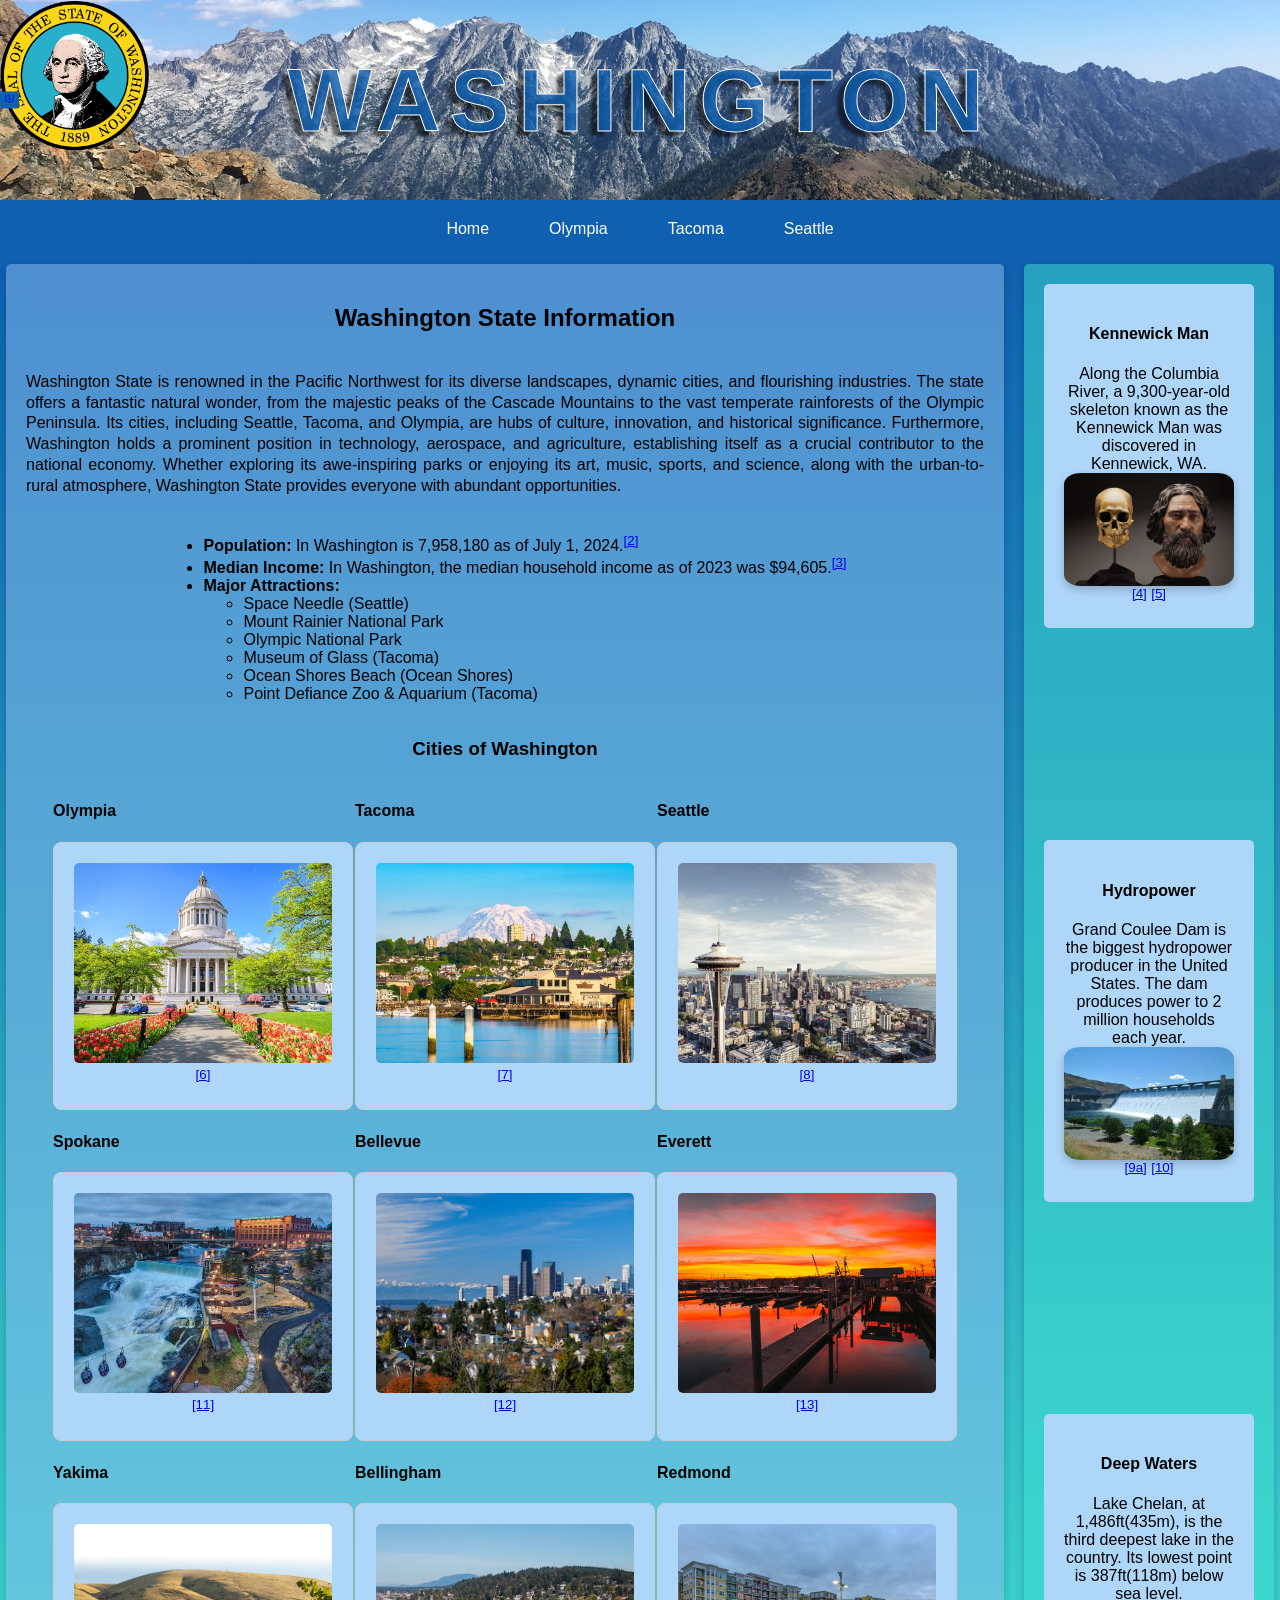
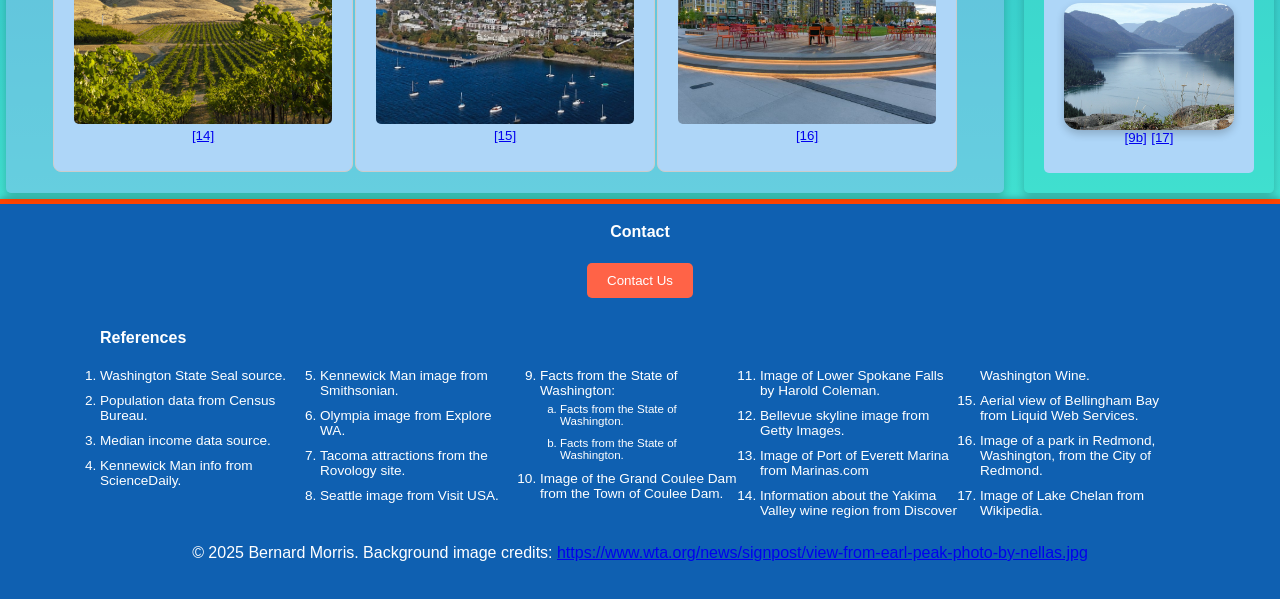
<file: index.html>
<!DOCTYPE html>
<html lang="en">
<head>
  <meta charset="UTF-8">
  <meta name="viewport" content="width=device-width, initial-scale=1.0">
  <title>Washington State</title>
  <link rel="stylesheet" href="style.css">
</head>
<body>
  <header>
    <div class="header-content">
      <img src="images/Seal_of_Washington logo.png" alt="Washington State Seal" class="logo">
      <span class="logo-number"><sup><a href="#ref1">[1]</a></sup></span>
      <h1 class="title">Washington</h1>
    </div>
  </header>
  <nav>
    <a href="index.html">Home</a>
    <a href="city1.html">Olympia</a>
    <a href="city2.html">Tacoma</a>
    <a href="city3.html">Seattle</a>
  </nav>
  <main>
  <section>
      <h2>Washington State Information</h2>
      <p>
        Washington State is renowned in the Pacific Northwest for its diverse landscapes, dynamic cities, and flourishing industries.
        The state offers a fantastic natural wonder, from the majestic peaks of the Cascade Mountains to the vast temperate rainforests of the Olympic Peninsula.
        Its cities, including Seattle, Tacoma, and Olympia, are hubs of culture, innovation, and historical significance. 
        Furthermore, Washington holds a prominent position in technology, aerospace, and agriculture, establishing itself as a crucial contributor to the national economy.
        Whether exploring its awe-inspiring parks or enjoying its art, music, sports, and science, along with the urban-to-rural atmosphere, Washington State provides everyone with abundant opportunities.
      </p>

      <ul class="facts">
        <li><strong>Population:</strong> In Washington is 7,958,180 as of July 1, 2024.<sup><a href="#ref2">[2]</a></sup></li>
        <li><strong>Median Income:</strong> In Washington, the median household income as of 2023 was $94,605.<sup><a href="#ref3">[3]</a></sup></li>
        <li><strong>Major Attractions:</strong>
          <ul class="nstdfacts">
            <li>Space Needle (Seattle)</li>
            <li>Mount Rainier National Park</li>
            <li>Olympic National Park</li>
            <li>Museum of Glass (Tacoma)</li>
            <li>Ocean Shores Beach (Ocean Shores)</li>
            <li>Point Defiance Zoo & Aquarium (Tacoma)</li>
          </ul>
        </li>
      </ul>
      <div class="cities-section">
        <h3>Cities of Washington</h3>
        <table class="cities-table">
          <tbody>
            <tr>
              <td>
                <h4>Olympia</h4>
                <div class="city-image-container">
                  <img src="images/Capitol-Building-in-Olympia-Washington.jpg" 
                       alt="The Capitol building entrance in Olympia features a walkway lined with flowers." 
                       class="city-image">
                  <sup><a href="#ref6">[6]</a></sup>
                </div>
              </td>
              <td>
                <h4>Tacoma</h4>
                <div class="city-image-container">
                  <img src="images/tacoma-image.webp" 
                       alt="A restaurant on the water in Gig Harbor, featuring Mount Rainier in the background." 
                       class="city-image">
                  <sup><a href="#ref7">[7]</a></sup>
                </div>
              </td>
              <td>
                <h4>Seattle</h4>
                <div class="city-image-container">
                  <img src="images/Seattle-image.jpeg" 
                       alt="The Seattle skyline featuring the Space Needle." 
                       class="city-image">
                  <sup><a href="#ref8">[8]</a></sup>
                </div>
              </td>
            </tr>
            <tr>
              <td>
                <h4>Spokane</h4>
                <div class="city-image-container">
                  <img src="images/lower-spokane-falls-harold-coleman.jpg" 
                       alt="A view of Spokane Falls in Spokane, Washington." 
                       class="city-image">
                  <sup><a href="#ref11">[11]</a></sup>
                </div>
              </td>
              <td>
                <h4>Bellevue</h4>
                <div class="city-image-container">
                  <img src="images/bellevue-image.jpg" 
                       alt="Downtown Bellevue with a view of the city skyline." 
                       class="city-image">
                  <sup><a href="#ref12">[12]</a></sup>
                </div>
              </td>
              <td>
                <h4>Everett</h4>
                <div class="city-image-container">
                  <img src="images/everett-image.jpg" 
                       alt="A marina in Everett, Washington, with boats and water." 
                       class="city-image">
                  <sup><a href="#ref13">[13]</a></sup>
                </div>
              </td>
            </tr>
            <tr>
              <td>
                <h4>Yakima</h4>
                <div class="city-image-container">
                  <img src="images/yakima-image-richard-duval.jpg" 
                       alt="A vineyard in Yakima, Washington, with mountains in the background." 
                       class="city-image">
                  <sup><a href="#ref14">[14]</a></sup>
                </div>
              </td>
              <td>
                <h4>Bellingham</h4>
                <div class="city-image-container">
                  <img src="images/bellingham-image.jpg" 
                       alt="A view of Bellingham Bay with boats and the city in the background." 
                       class="city-image">
                  <sup><a href="#ref15">[15]</a></sup>
                </div>
              </td>
              <td>
                <h4>Redmond</h4>
                <div class="city-image-container">
                  <img src="images/redmond-image.jpg" 
                       alt="A park in Redmond, Washington, with trees and a walking path." 
                       class="city-image">
                  <sup><a href="#ref16">[16]</a></sup>
                </div>
              </td>
            </tr>
          </tbody>
        </table>
      </div>
    </section>
    <aside>
      <div>
        <h4>Kennewick Man</h4>
        Along the Columbia River, a 9,300-year-old skeleton known as the Kennewick Man was discovered in Kennewick, WA.
        <img src="images/kennewick-man.png" alt="A picture of the Kennewick Man's skull and a model of what he looked like when he was alive." class="fun-fact-image">
        <sup><a href="#ref4">[4]</a></sup>
        <sup><a href="#ref5">[5]</a></sup>
      </div>
      <div>
        <h4>Hydropower</h4>
        Grand Coulee Dam is the biggest hydropower producer in the United States. The dam produces power to 2 million households each year.
        <img src="images/grand-coulee-dam-image.jpg" alt="the front of the dam with water flowing over and a bright blue sky in the background." class="fun-fact-image">
        <sup><a href="#ref9a">[9a]</a></sup>
        <sup><a href="#ref10">[10]</a></sup>
      </div>
      <div>
        <h4>Deep Waters</h4>
        Lake Chelan, at 1,486ft(435m), is the third deepest lake in the country. Its lowest point is 387ft(118m) below sea level.
        <img src="images/lake-chelan-image.JPG" alt="Image of Lake Chelan with hillsides all around." class="fun-fact-image">
        <sup><a href="#ref9b">[9b]</a></sup>
        <sup><a href="#ref18">[17]</a></sup>
      </div>
  </aside>
  </main>
  <footer id="footer">
    <div class="footer-columns">
      <div>
        <h4>Contact</h4>
        <button class="cta-button" onclick="location.href='contact.html'">Contact Us</button>
      </div>
      <div class="references-container">
        <h4>References</h4>
        <ol>
          <li id="ref1">
            <a href="https://commons.wikimedia.org/w/index.php?curid=624231" target="_blank">
              Washington State Seal source.
            </a>
          </li>
          <li id="ref2">
            <a href="https://www.census.gov/quickfacts/fact/table/WA/PST045224" target="_blank">
              Population data from Census Bureau.
            </a>
          </li>
          <li id="ref3">
            <a href="https://data.census.gov/all?q=median+income+in+Washington" target="_blank">
              Median income data source.
            </a>
          </li>
          <li id="ref4">
            <a href="https://www.sciencedaily.com/releases/2006/04/060425183740.htm" target="_blank">
              Kennewick Man info from ScienceDaily.
            </a>
          </li>
          <li id="ref5">
            <a href="https://www.si.edu/newsdesk/photos/kennewick-man" target="_blank">
              Kennewick Man image from Smithsonian.
            </a>
          </li>
          <li id="ref6">
            <a href="https://explorewashingtonstate.com/thurston-county-washington/olympia-washington/" target="_blank">
              Olympia image from Explore WA.
            </a>
          </li>
          <li id="ref7">
            <a href="https://rovology.com/united-states/washington/best-things-to-do-in-tacoma-washington/" target="_blank">
              Tacoma attractions from the Rovology site.
            </a>
          </li>
          <li id="ref8">
            <a href="https://www.visittheusa.com/sites/default/files/styles/hero_l/public/images/hero_media_image/2017-03/f3d1f001ce1e4f874adc9a88fd9fb095.jpeg?h=0bcfc31a&amp;itok=hJ7McKcE" target="_blank">
              Seattle image from Visit USA.
            </a>
          </li>
          <li id="ref9">
            Facts from the State of Washington:
            <ol type="a"> 
              <li id="ref9a">
                <a href="https://stateofwatourism.com/wander-here-19-interesting-facts-about-the-state-of-washington/">
                  Facts from the State of Washington.
                </a>
              </li>
              <li id="ref9b">
                <a href="https://stateofwatourism.com/wander-here-19-interesting-facts-about-the-state-of-washington/">
                  Facts from the State of Washington.
                </a>
              </li>
            </ol>
          </li>
          <li id="ref10">
            <a href="https://townofcouleedam.org/grand-coulee-dam">
              Image of the Grand Coulee Dam from the Town of Coulee Dam.
            </a>
          </li>
          <li id="ref11">
            <a href="https://pixels.com/featured/lower-spokane-falls-early-spring-harold-coleman.html" target="_blank">
              Image of Lower Spokane Falls by Harold Coleman.
            </a>
          </li>
          <li id="ref12">
            <a href="https://www.gettyimages.com/photos/bellevue-skyline" target="_blank">
              Bellevue skyline image from Getty Images.
            </a>
          </li>
          <li id="ref13">
            <a href="https://marinas.com/view/marina/7ec4jr_Port_of_Everett_Marina_Everett_WA_United_States" target="_blank">
              Image of Port of Everett Marina from Marinas.com
            </a>
          </li>
          <li id="ref14">
            <a href="https://www.discoverwashingtonwine.com/wine-regions/yakima-valley/" target="_blank">
              Information about the Yakima Valley wine region from Discover Washington Wine.
            </a>
          </li>
          <li id="ref15">
            <a href="https://bellingham.objects.liquidweb.services/photos/890-bellingham-aerial-2800x900.jpg" target="_blank">
              Aerial view of Bellingham Bay from Liquid Web Services.
            </a>
          </li>
          <li id="ref16">
            <a href="https://www.redmond.gov/ImageRepository/Document?documentID=9092" target="_blank">
              Image of a park in Redmond, Washington, from the City of Redmond.
            </a>
          </li>
          <li id="ref17">
            <a href="https://en.wikipedia.org/wiki/Lake_Chelan">
              Image of Lake Chelan from Wikipedia.
            </a>
          </li>
        </ol>
      </div>
      </div>
    </div>
    <p>&copy; 2025 Bernard Morris. Background image credits: <a href="https://www.wta.org/news/signpost/view-from-earl-peak-photo-by-nellas.jpg" target="_blank">https://www.wta.org/news/signpost/view-from-earl-peak-photo-by-nellas.jpg</a></p></p>
  </footer>
</body>
</html>
</file>
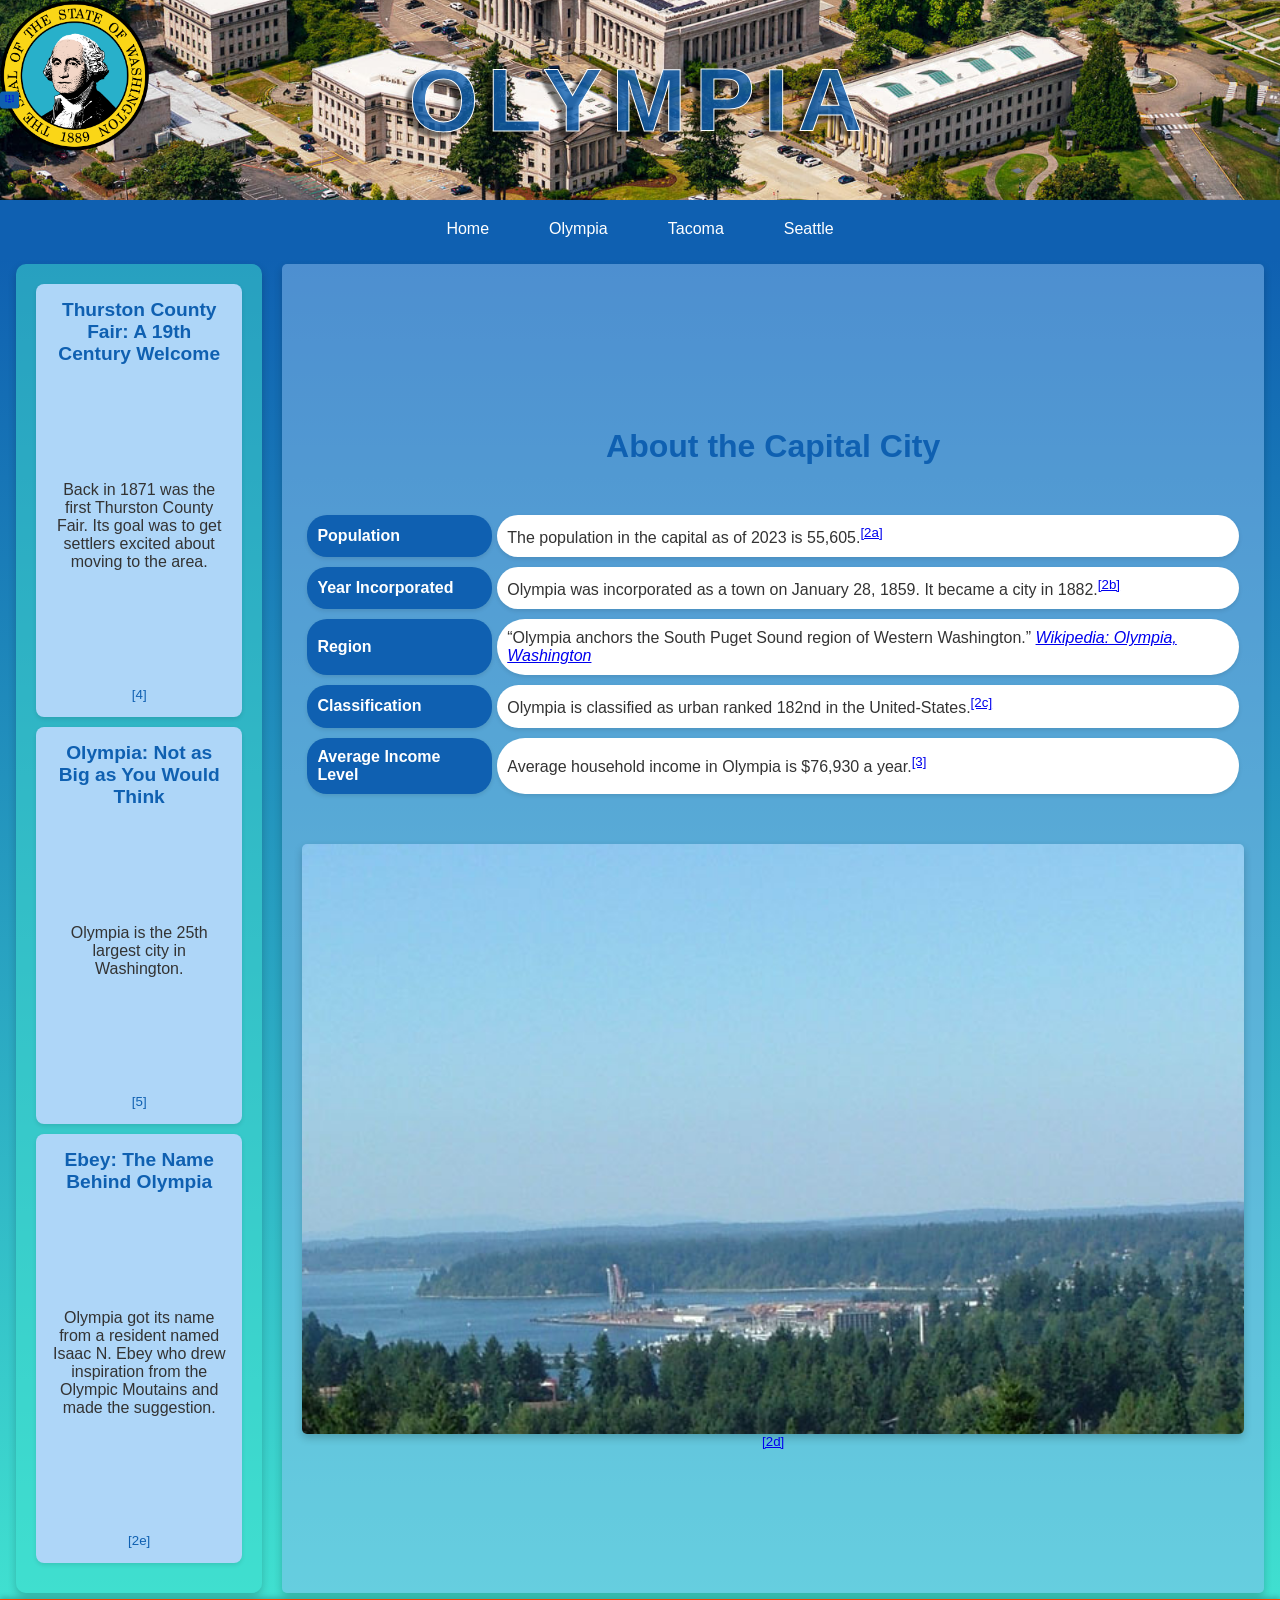
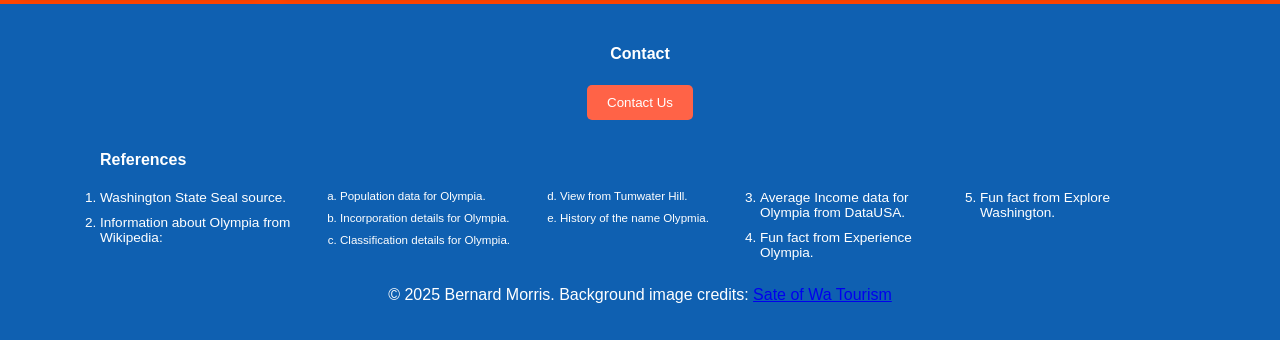
<file: city1.html>
<!DOCTYPE html>
<html lang="en">
<head>
    <meta charset="UTF-8">
    <meta name="viewport" content="width=device-width, initial-scale=1.0">
    <title>Capital City Information</title>
    <link rel="stylesheet" href="style.css"> 
</head>
<body>
    <header class="olympia">
        <div class="header-content">
            <img src="images/Seal_of_Washington logo.png" alt="Washington State Seal" class="logo">
            <span class="logo-number"><sup><a href="#ref1">[1]</a></sup></span>
            <h1 class="title">Olympia</h1>
        </div>
        
    </header>
    <nav>
        <a href="index.html">Home</a>
        <a href="city1.html">Olympia</a>
        <a href="city2.html">Tacoma</a>
        <a href="city3.html">Seattle</a>
      </nav>
    <main>
        <aside class="city-aside">
            <ul>
              <li>
                <div>
                  <h4>Thurston County Fair: A 19th Century Welcome</h4>
                  Back in 1871 was the first Thurston County Fair. Its goal was to get settlers excited about moving to the area.
                  <sup><a href="#ref4">[4]</a></sup>
                </div>
              </li>
              <li>
                <div>
                  <h4>Olympia: Not as Big as You Would Think</h4>
                  Olympia is the 25th largest city in Washington.
                  <sup><a href="#ref5">[5]</a></sup>
                </div>
              </li>
              <li>
                <div>
                  <h4>Ebey: The Name Behind Olympia</h4>
                  Olympia got its name from a resident named Isaac N. Ebey who drew inspiration from the Olympic Moutains and made the suggestion. 
                  <sup><a href="#ref2e">[2e]</a></sup>
                </div>
              </li>
            </ul>
          </aside>
        <section class="city-section">
            <h2>About the Capital City</h2>
                    <table class="city-info-table">
                        <tr>
                            <th>Population</th>
                            <td>The population in the capital as of 2023 is 55,605.<sup><a href="#ref2">[2a]</a></sup>
                        <tr>
                            <th>Year Incorporated</th>
                            <td>Olympia was incorporated as a town on January 28, 1859. It became a city in 1882.<sup><a href="#ref2b">[2b]</a></sup></td>
                        </tr>
                        <tr>
                            <th>Region</th>
                            <td><q>Olympia anchors the South Puget Sound region of Western Washington.</q> <cite><a href="https://en.wikipedia.org/wiki/Olympia,_Washington" target="_blank" rel="noopener noreferrer">Wikipedia: Olympia, Washington</a></cite></td>
                        </tr>
                        <tr>
                            <th>Classification</th>
                            <td>Olympia is classified as urban ranked 182nd in the United-States.<sup><a href="#ref2c">[2c]</a></sup></td>
                        </tr>
                        <tr>
                            <th>Average Income Level</th>
                            <td>Average household income in Olympia is $76,930 a year.<sup><a href="#ref3">[3]</a></sup></td>
                        </tr>
                    </table>
        <img src="images/olympia-page-image.jpg" alt="View from Tumwater Hill looking over the bay and the capital bulding" class="city-image-page"><span class="image-number"><sup><a href="ref2d">[2d]</a></sup></span> 
        </section>
        
      
    </main>
    <footer id="footer">
        <div class="footer-columns">
            <div>
                <h4>Contact</h4>
                <button class="cta-button">Contact Us</button>
            </div>
            <div class="references-container">
                <h4>References</h4>
                <ol>
                    <li id="ref1">
                        <a href="https://commons.wikimedia.org/w/index.php?curid=624231" target="_blank">
                          Washington State Seal source.
                        </a>
                    </li>
                    <li id="ref2">
                        Information about Olympia from Wikipedia:
                            <ol type="a"> 
                            <li id="ref2a">
                                <a href="https://en.wikipedia.org/wiki/Olympia,_Washington" target="_blank">
                                Population data for Olympia.
                                </a>
                            </li>
                            <li id="ref2b">
                                <a href="https://en.wikipedia.org/wiki/Olympia,_Washington" target="_blank">
                                Incorporation details for Olympia.
                                </a>
                            </li>
                            <li id="ref2c">
                                <a href="https://en.wikipedia.org/wiki/Olympia,_Washington" target="_blank">
                                Classification details for Olympia.
                                </a>
                            </li>
                            <li id="ref2d">
                                <a href="https://en.wikipedia.org/wiki/Olympia,_Washington" target="_blank">
                                View from Tumwater Hill.
                                </a> 
                            </li>
                            <li id="ref2e">
                                <a href="https://en.wikipedia.org/wiki/Olympia,_Washington" target="_blank">
                                History of the name Olypmia.
                                </a> 
                            </li>
                            </ol>
                        <li id="ref3">
                            <a href="https://datausa.io/profile/geo/olympia-wa">
                                Average Income data for Olympia from DataUSA.
                            </a>
                        </li>
                        <li id="ref4">
                            <a href="https://www.experienceolympia.com/blog/fun-facts-about-olympia-washington-and-beyond/">
                                Fun fact from Experience Olympia.
                            </a>
                        </li>
                        <li id="ref5">
                            <a href="https://explorewashingtonstate.com/thurston-county-washington/olympia-washington/">
                                Fun fact from Explore Washington.
                            </a>
                        </li>

                        
                </ol>
            </div>
        <p>&copy; 2025 Bernard Morris. Background image credits: <a href="https://stateofwatourism.com/olympia-city-guide/">Sate of Wa Tourism</a></p>
    </footer>
</body>
</html>
</file>
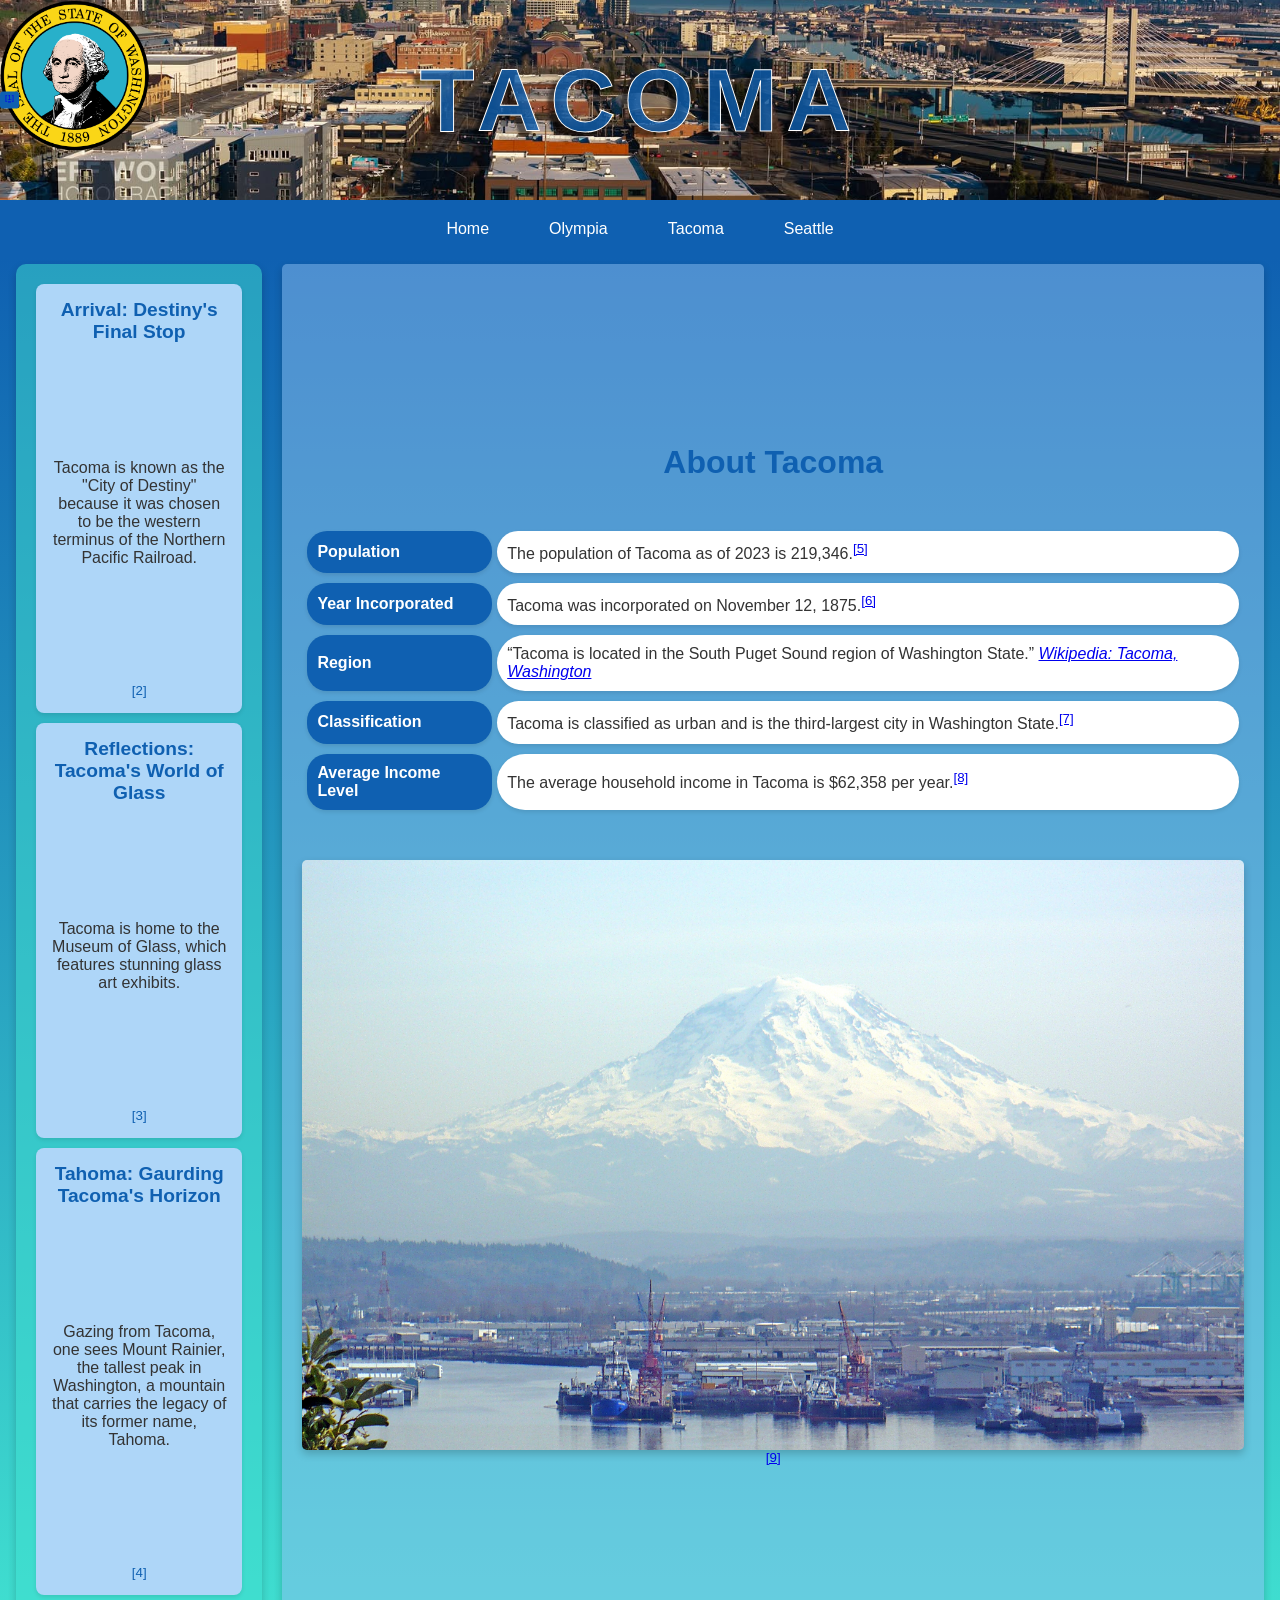
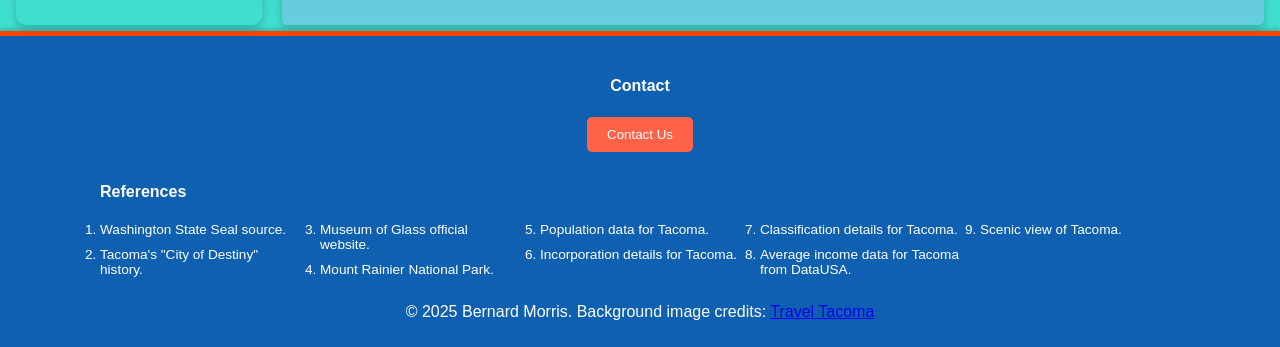
<file: city2.html>
<!DOCTYPE html>
<html lang="en">
<head>
    <meta charset="UTF-8">
    <meta name="viewport" content="width=device-width, initial-scale=1.0">
    <title>Tacoma</title>
    <link rel="stylesheet" href="style.css"> 
</head>
<body>
    <header class="tacoma">
        <div class="header-content">
            <img src="images/Seal_of_Washington logo.png" alt="Washington State Seal" class="logo">
            <span class="logo-number"><sup><a href="#ref1">[1]</a></sup></span>
            <h1 class="title">Tacoma</h1>
        </div>
    </header>
    <nav>
        <a href="index.html">Home</a>
        <a href="city1.html">Olympia</a>
        <a href="city2.html">Tacoma</a>
        <a href="city3.html">Seattle</a>
    </nav>
    <main>
        <aside class="city-aside">
            <ul>
                <li>
                    <div>
                        <h4>Arrival: Destiny's Final Stop</h4>
                        Tacoma is known as the "City of Destiny" because it was chosen to be the western terminus of the Northern Pacific Railroad.
                        <sup><a href="#ref2">[2]</a></sup>
                    </div>
                </li>
                <li>
                    <div>
                        <h4>Reflections: Tacoma's World of Glass</h4>
                        Tacoma is home to the Museum of Glass, which features stunning glass art exhibits.
                        <sup><a href="#ref3">[3]</a></sup>
                    </div>
                </li>
                <li>
                    <div>
                        <h4>Tahoma: Gaurding Tacoma's Horizon</h4>
                        Gazing from Tacoma, one sees Mount Rainier, the tallest peak in Washington, a mountain that carries the legacy of its former name, Tahoma.
                        <sup><a href="#ref4">[4]</a></sup>
                    </div>
                </li>
            </ul>
        </aside>
        <section class="city-section">
            <h2>About Tacoma</h2>
            <table class="city-info-table">
                <tr>
                    <th>Population</th>
                    <td>The population of Tacoma as of 2023 is 219,346.<sup><a href="#ref5">[5]</a></sup></td>
                </tr>
                <tr>
                    <th>Year Incorporated</th>
                    <td>Tacoma was incorporated on November 12, 1875.<sup><a href="#ref6">[6]</a></sup></td>
                </tr>
                <tr>
                    <th>Region</th>
                    <td><q>Tacoma is located in the South Puget Sound region of Washington State.</q> <cite><a href="https://en.wikipedia.org/wiki/Tacoma,_Washington" target="_blank" rel="noopener noreferrer">Wikipedia: Tacoma, Washington</a></cite></td>
                </tr>
                <tr>
                    <th>Classification</th>
                    <td>Tacoma is classified as urban and is the third-largest city in Washington State.<sup><a href="#ref7">[7]</a></sup></td>
                </tr>
                <tr>
                    <th>Average Income Level</th>
                    <td>The average household income in Tacoma is $62,358 per year.<sup><a href="#ref8">[8]</a></sup></td>
                </tr>
            </table>
            <img src="images/tacoma-page-image.jpg" alt="A scenic view of Tacoma featuring Mount Rainier in the background" class="city-image-page">
            <span class="image-number"><sup><a href="#ref9">[9]</a></sup></span>
        </section>
    </main>
    <footer id="footer">
        <div class="footer-columns">
            <div>
                <h4>Contact</h4>
                <button class="cta-button">Contact Us</button>
            </div>
            <div class="references-container">
                <h4>References</h4>
                <ol>
                    <li id="ref1">
                        <a href="https://commons.wikimedia.org/w/index.php?curid=624231" target="_blank">
                          Washington State Seal source.
                        </a>
                    </li>
                    <li id="ref2">
                        <a href="https://www.historylink.org/File/5051" target="_blank">
                          Tacoma's "City of Destiny" history.
                        </a>
                    </li>
                    <li id="ref3">
                        <a href="https://www.museumofglass.org/" target="_blank">
                          Museum of Glass official website.
                        </a>
                    </li>
                    <li id="ref4">
                        <a href="https://www.nps.gov/mora/index.htm" target="_blank">
                          Mount Rainier National Park.
                        </a>
                    </li>
                    <li id="ref5">
                        <a href="https://www.census.gov/quickfacts/tacomacitywashington" target="_blank">
                          Population data for Tacoma.
                        </a>
                    </li>
                    <li id="ref6">
                        <a href="https://en.wikipedia.org/wiki/Tacoma,_Washington" target="_blank">
                          Incorporation details for Tacoma.
                        </a>
                    </li>
                    <li id="ref7">
                        <a href="https://en.wikipedia.org/wiki/Tacoma,_Washington" target="_blank">
                          Classification details for Tacoma.
                        </a>
                    </li>
                    <li id="ref8">
                        <a href="https://datausa.io/profile/geo/tacoma-wa" target="_blank">
                          Average income data for Tacoma from DataUSA.
                        </a>
                    </li>
                    <li id="ref9">
                        <a href="https://en.wikipedia.org/wiki/Tacoma,_Washington#/media/File:Mount_Rainier_overlooking_the_Port_of_Tacoma.jpg" target="_blank">
                          Scenic view of Tacoma.
                        </a>
                    </li>
                </ol>
            </div>
        </div>
        <p>&copy; 2025 Bernard Morris. Background image credits: <a href="https://www.traveltacoma.com/">Travel Tacoma</a></p>
    </footer>
</body>
</html>
</file>
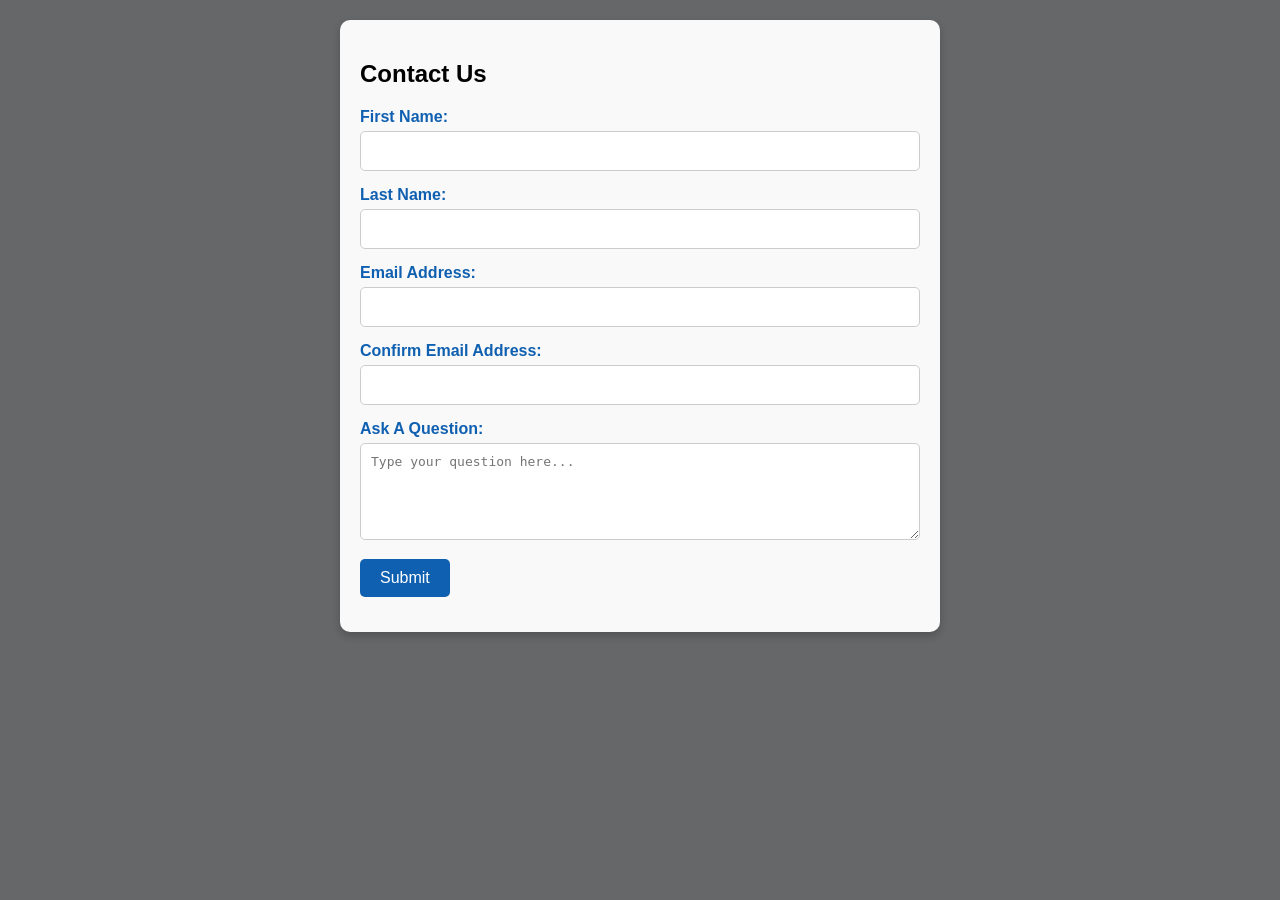
<file: contact.html>
<!DOCTYPE html> 
<html lang="en">
    <head>
        <meta charset="UTF-8">
        <meta name="viewport" content="width=device-width, initial-scale=1.0">
        <title>Contact Us</title>
       <link rel="stylesheet" href="style.css">
    </head>
    <body>
        <div class="form-container">
            <h2>Contact Us</h2>
            <form id="contactForm">
                <div class="form-group firstName">
                    <label for="firstName">First Name:</label>
                    <input type="text" id="firstName" name="firstName">
                </div>
                <div class="form-group lastName">
                    <label for="lastName">Last Name:</label>
                    <input type="text" id="lastName" name="lastName">
                </div>
                <div class="form-group email">
                    <label for="email">Email Address:</label>
                    <input type="email" id="email" name="email">
                </div>
                <div class="form-group">
                    <label for="confirmEmail confirm">Confirm Email Address:</label>
                    <input type="email" id="confirmEmail" name="confirmEmail">
                </div>
                <div class="form-group question">
                    <label for="question">Ask A Question:</label>
                    <textarea id="question" name="question" rows="5" placeholder="Type your question here..."></textarea>
                </div>
                <div class="form-group submit">
                    <input type="submit" value="Submit">
                </div>
            </form>
        </div>
        <script>
            document.addEventListener("DOMContentLoaded", function() {
                document.getElementById("contactForm").addEventListener("submit", function(event) {
                    const email = document.getElementById("email").value;
                    const confirmEmail = document.getElementById("confirmEmail").value;

                    if (email !== confirmEmail) {
                        event.preventDefault();
                        alert("The email addresses do not match. Please try again.");
                    }
                });
            });
        </script>
    </body>

</html>
</file>
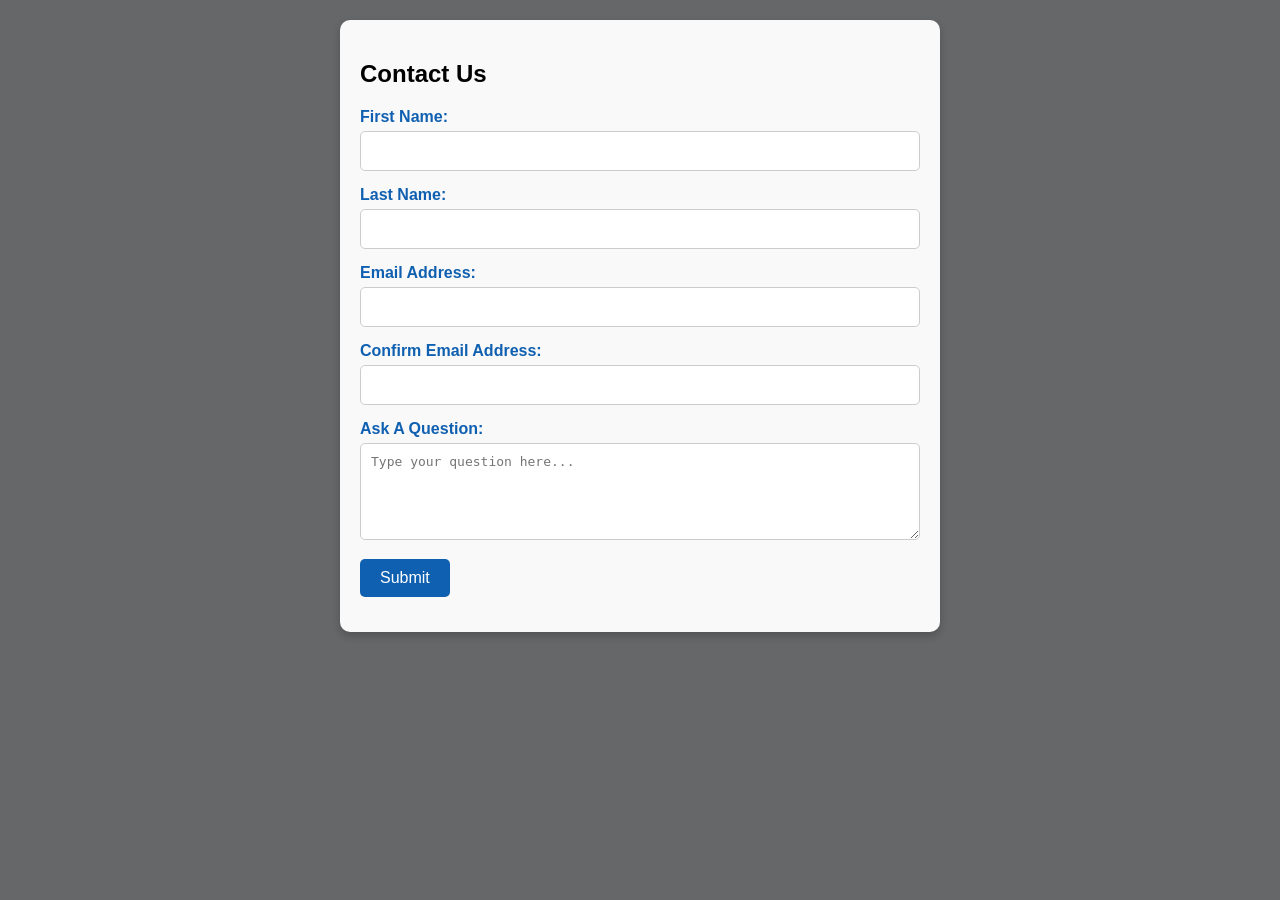
<file: d277-front-end-web-development/contact.html>
<!DOCTYPE html> 
<html lang="en">
    <head>
        <meta charset="UTF-8">
        <meta name="viewport" content="width=device-width, initial-scale=1.0">
        <title>Contact Us</title>
       <link rel="stylesheet" href="style.css">
    </head>
    <body>
        <div class="form-container">
            <h2>Contact Us</h2>
            <form id="contactForm">
                <div class="form-group firstName">
                    <label for="firstName">First Name:</label>
                    <input type="text" id="firstName" name="firstName">
                </div>
                <div class="form-group lastName">
                    <label for="lastName">Last Name:</label>
                    <input type="text" id="lastName" name="lastName">
                </div>
                <div class="form-group email">
                    <label for="email">Email Address:</label>
                    <input type="email" id="email" name="email">
                </div>
                <div class="form-group">
                    <label for="confirmEmail confirm">Confirm Email Address:</label>
                    <input type="email" id="confirmEmail" name="confirmEmail">
                </div>
                <div class="form-group question">
                    <label for="question">Ask A Question:</label>
                    <textarea id="question" name="question" rows="5" placeholder="Type your question here..."></textarea>
                </div>
                <div class="form-group submit">
                    <input type="submit" value="Submit">
                </div>
            </form>
        </div>
        <script>
            document.addEventListener("DOMContentLoaded", function() {
                document.getElementById("contactForm").addEventListener("submit", function(event) {
                    const email = document.getElementById("email").value;
                    const confirmEmail = document.getElementById("confirmEmail").value;

                    if (email !== confirmEmail) {
                        event.preventDefault();
                        alert("The email addresses do not match. Please try again.");
                    }
                });
            });
        </script>
    </body>

</html>
</file>
<file: style.css>
/* ===========================
   Global Styles
   =========================== */
   body {
    font-family: Arial, sans-serif;
    margin: 0;
    padding: 0;
    background-color: #666768;
  }
  
  * {
    box-sizing: border-box;
  }
  
  /* ===========================
     Header Styles
     =========================== */
     header {
      margin: 0;
      padding: 1px 0;
      position: relative;
      height: 200px; 
      background-image: url('/images/earl-peak-by-nellas.jpg');
      background-size: cover;
      background-position: center 45%;
  }
  .header-content .title{
    position: absolute;
    top: 50%;
    left: 50%;
    transform: translate(-50%, -50%);
    text-align: center;
    margin: 0;
    padding: 0;
}
  
  .olympia {
    background-image: url('/images/olympia-header-image.jpg');
    background-size: cover;
    background-position: center 75%;
    background-repeat: no-repeat;
    height: 200px;
  }
  
  .tacoma {
    background-image: url('/images/tacoma-header-image.jpg');
    background-size: cover;
    background-position: center 75%;
    background-repeat: no-repeat;
    height: 200px;
  }
  
  .seattle {
    background-image: url('/images/seattle-header-image.jpg');
    background-size: cover;
    background-position: center 75%;
    background-repeat: no-repeat;
    height: 200px;
  }
  

  
  .logo {
    float: left; /* Made the logo float. Due to aside being flex, float property wasn't applying easier to change header so the float property works now. */
    width: 150px;
    height: 150px;
}
  
  .logo-number {
    position: absolute;
    top: 50%;
    left: 0px;
    transform: translateY(-50%);
    font-size: 0.6em;
    color: #ffffff;
    background-color: #0f60b1;
    padding: 2px 5px;
    border-radius: 3px;
  }
  
  .title {
    font-size: clamp(5em, 7vw, 6.5em);
    color: rgba(15, 96, 177, 0.8);
    -webkit-text-stroke: 1px white;
    text-align: center;
    text-shadow: -7px 5px 3px rgba(0, 0, 0, 0.5);
    letter-spacing: 0.1em;
    text-transform: uppercase;
  }
  
  /* ===========================
     Navigation Styles
     =========================== */
  nav {
    width: 100%;
    background-color: #0f60b1;
    padding: 10px;
    text-align: center;
    margin-bottom: 0;
    position: relative;
    display: flex;
    justify-content: center;
    gap: 20px;
  }
  
  nav a {
    color: white;
    text-decoration: none;
    padding: 10px 20px;
    display: inline-block;
  }
  
  nav a:hover {
    background-color: #ff4500;
    color: white;
    border-radius: 5px;
  }
  
  /* ===========================
     Main Styles
     =========================== */
  main {
    display: flex;
    padding: 6px;
    margin: 0;
    background: linear-gradient(180deg, #0f60b1, #40e0d0);
    box-shadow: 0 4px 8px rgba(0, 0, 0, 0.2); 
    
  }
  
  /* ===========================
     Section Styles
     =========================== */
  section {
      width: 80%;
      background-color: rgba(140, 190, 240, 0.5); 
      display: flex;
      flex-direction: column;
      justify-content: center;
      align-items: center;
      margin-right: 10px;
      border-radius: 5px;
      padding: 20px;
      box-shadow: 0 4px 8px rgba(0, 0, 0, 0.2); 
  }
  section p {
    margin: 20px 0;
    line-height: 1.3;
    text-align: justify;
  }
  
 main .city-section {
    background-color: rgba(140, 190, 240, 0.5); 
    padding: 20px;
    border-radius: 5px;
    box-shadow: 0 4px 8px rgba(0, 0, 0, 0.2);
    margin-left: 10px;
  }
  
  .cities-section h3 {
    text-align: center;
    margin-bottom: 20px;
  }
  
  .cities-table {
    width: 100%;
    border-collapse: collapse;
  }
  .city-section h2 {
    text-align: center;
    color: #0f60b1; 
    font-size: 2em;
    margin-bottom: 20px;
  }
  
  .city-info-table {
    width: 100%;
    border-collapse: separate; 
    border-spacing: 5px 10px; 
    margin: 20px 0;
    border-radius: 20px; 
    overflow: hidden;
}

.city-info-table th,
.city-info-table td {
    text-align: left;
    padding: 10px;
    border: none; 
    border-radius: 20px;
    background-color: #ffffff; 
    color: #333; 
    box-shadow: 0 2px 4px rgba(0, 0, 0, 0.1);
}

.city-info-table th {
    background-color: #0f60b1; 
    color: white;
    font-weight: bold;
}
  .city-info-table td {
    background-color: #ffffff; 
    color: #333; 
    border-radius: 60px;
  }

  
  /* ===========================
     Aside Styles
     =========================== */

  
  aside {
      width: 20%;
      background-color: rgba(64, 224, 208, 0.5); 
      color: black;
      padding: 20px;
      border-radius: 5px;
      margin-left: 10px;
      white-space: normal;
      overflow-wrap: anywhere;
      box-shadow: 0 4px 8px rgba(0, 0, 0, 0.2); 
      justify-content: space-between;
      align-items: center;
      display: flex;
      flex-direction: column;
  }
  
  aside div {
    background-color: #aed6f8;
    padding: 20px;
    border-radius: 5px;
    text-align: center;
    white-space: normal;
    overflow-wrap: anywhere;
  }
 main .city-aside {
    background-color: rgba(64, 224, 208, 0.5); 
    color: #333;
    padding: 20px;
    border-radius: 10px;
    box-shadow: 0 4px 8px rgba(0, 0, 0, 0.2);
    margin-right: 10px;
}

.city-aside ul {
    list-style: none; 
    padding: 0;
    margin: 0;
}

.city-aside li {
    margin-bottom: 10px; 
}

.city-aside div {
    display: flex;
    flex-direction: column;
    background-color: #aed6f8; 
    padding: 15px;
    border-radius: 8px; 
    box-shadow: 0 2px 4px rgba(0, 0, 0, 0.1); 
    gap: 116px;
}
  .city-aside h4 {
    margin: auto;
    font-size: 1.2em;
    color: #0f60b1; 
  }
  
  .city-aside sup a {
    color: #0f60b1; 
    text-decoration: none;
  }
  
  .city-aside sup a:hover {
    text-decoration: underline;
  }
  
  
  
  /* ===========================
     Image Styles
     =========================== */
  .city-image-container {
    background-color: #aed6f8;
    padding: 20px;
    text-align: center;
    border: 1px solid #ccc;
    border-radius: 8px;
    max-width: 300px;
  }
  
  .city-image {
    width: 100%;
    height: 200px;
    object-fit: cover;
    border-radius: 5px;
  }
  .city-image-page {
    width: 100%; 
    height: 590px; 
    object-fit: cover; 
    border-radius: 5px; 
    margin-top: 20px; 
    box-shadow: 0 4px 8px rgba(0, 0, 0, 0.2); 
}
  
  .fun-fact-image {
    width: 100%;
    height: auto;
    border-radius: 10%;
    box-shadow: 0 4px 8px rgba(0, 0, 0, 0.2);
    object-fit: cover;
    display: block;
    margin: 0 auto;
  }
  
  /* ===========================
     Footer Styles
     =========================== */
  #footer {
    background-color: #0f60b1;
    color: white;
    text-align: center;
    border-top: 5px solid #ff4500;
    box-shadow: 0 -2px 5px rgba(0, 0, 0, 0.2);
    max-height: 400px;
    display: flex;
    flex-direction: column;
    justify-content: center;
    align-items: center;
    margin-top: 0;
    padding: 10px;
  }
  
  .footer-columns {
    display: grid;
    grid-template-columns: repeat(auto-fit, minmax(560px, 1fr));
    gap: 10px;
    max-width: 1200px;
    width: 100%;
    margin: 10px auto;
    padding: 0 60px;
  }
  
  .references-container {
    text-align: left;
    overflow-wrap: break-word;
  }
  
  .references-container ol {
    columns: 3;
    column-gap: 20px;
    padding: 0;
    margin: 0;
    list-style: decimal;
  }
  
  .references-container ol[type="a"] {
    columns: auto;
    list-style: lower-alpha;
    padding-left: 20px;
    margin-top: 5px;
  }
  
  .references-container ol li {
    margin-bottom: 10px;
    font-size: 0.85em;
    word-wrap: break-word;
  }
  
  .references-container ol li a {
    color: white;
    text-decoration: none;
    transition: color 0.3s ease;
  }
  
  .references-container ol li a:hover {
    color: coral;
  }
  
  /* ===========================
     Forms and CTA Styles
     =========================== */
  .cta-button {
    background-color: #ff6347;
    color: white;
    padding: 10px 20px;
    border: none;
    border-radius: 5px;
    cursor: pointer;
  }
  
  .cta-button:hover {
    background-color: #ff4500;
  }
  
  .form-container {
    max-width: 600px;
    margin: 20px auto;
    padding: 20px;
    background-color: #f9f9f9;
    border-radius: 10px;
    box-shadow: 0 4px 8px rgba(0, 0, 0, 0.2);
  }
  
  .form-group {
    margin-bottom: 15px;
  }
  
  .form-group label {
    display: block;
    font-weight: bold;
    color: #0f60b1;
    margin-bottom: 5px;
  }
  
  .form-group input[type="text"],
  .form-group input[type="email"],
  .form-group textarea {
    width: 100%;
    padding: 10px;
    border: 1px solid #ccc;
    border-radius: 5px;
    font-size: 1em;
    background-color: #ffffff;
    color: #333;
    transition: border-color 0.3s ease, box-shadow 0.3s ease;
  }
  
  .form-group input[type="text"]:focus,
  .form-group input[type="email"]:focus,
  .form-group textarea:focus {
    border-color: #0f60b1;
    box-shadow: 0 0 5px rgba(15, 96, 177, 0.5);
    outline: none;
  }
  
  .form-group.submit input[type="submit"] {
    background-color: #0f60b1;
    color: #ffffff;
    padding: 10px 20px;
    border: none;
    border-radius: 5px;
    font-size: 1em;
    cursor: pointer;
    transition: background-color 0.3s ease, transform 0.2s ease;
  }
  
  .form-group.submit input[type="submit"]:hover {
    background-color: #ff4500;
    transform: scale(1.05);
  }
  
  .form-group.submit input[type="submit"]:active {
    background-color: #e63900;
    transform: scale(0.95);
  }
  
  /* ===========================
     Media Queries
     =========================== */
     @media (max-width: 960px) {
      .title {
          font-size: 4em;
          -webkit-text-stroke: 0.5px whitesmoke;
          letter-spacing: 0em;
      }
  
      .header-content {
          flex-direction: column;
          gap: 10px;
      }
  
      .logo {
          width: 100px;
          height: 100px;
      }
  
      nav a {
          padding: 5px 10px;
          font-size: 0.9em;
      }
  
      aside,
      .city-aside {
          width: 40%;
          float: none;
          margin-left: 0;
          padding: 10px;
      }
  
      section,
      .city-section {
          width: 60%;
          margin-right: 0;
          padding: 10px;
      }
  
      main {
          flex-wrap: wrap;
          display: flex;
      }
  }
  
  @media (min-width: 600px) {
    .references-container ol {
      columns: 4;
    }
  }
  
  @media (min-width: 900px) {
    .references-container ol {
      columns: 5;
    }
  }
</file>
<file: d277-front-end-web-development/style.css>
/* ===========================
   Global Styles
   =========================== */
   body {
    font-family: Arial, sans-serif;
    margin: 0;
    padding: 0;
    background-color: #666768;
  }
  
  * {
    box-sizing: border-box;
  }
  
  /* ===========================
     Header Styles
     =========================== */
     header {
      margin: 0;
      padding: 1px 0;
      position: relative;
      height: 200px; 
      background-image: url('/images/earl-peak-by-nellas.jpg');
      background-size: cover;
      background-position: center 45%;
  }
  .header-content .title{
    position: absolute;
    top: 50%;
    left: 50%;
    transform: translate(-50%, -50%);
    text-align: center;
    margin: 0;
    padding: 0;
}
  
  .olympia {
    background-image: url('/images/olympia-header-image.jpg');
    background-size: cover;
    background-position: center 75%;
    background-repeat: no-repeat;
    height: 200px;
  }
  
  .tacoma {
    background-image: url('/images/tacoma-header-image.jpg');
    background-size: cover;
    background-position: center 75%;
    background-repeat: no-repeat;
    height: 200px;
  }
  
  .seattle {
    background-image: url('/images/seattle-header-image.jpg');
    background-size: cover;
    background-position: center 75%;
    background-repeat: no-repeat;
    height: 200px;
  }
  

  
  .logo {
    float: left; /* Made the logo float. Due to aside being flex, float property wasn't applying easier to change header so the float property works now. */
    width: 150px;
    height: 150px;
}
  
  .logo-number {
    position: absolute;
    top: 50%;
    left: 0px;
    transform: translateY(-50%);
    font-size: 0.6em;
    color: #ffffff;
    background-color: #0f60b1;
    padding: 2px 5px;
    border-radius: 3px;
  }
  
  .title {
    font-size: clamp(5em, 7vw, 6.5em);
    color: rgba(15, 96, 177, 0.8);
    -webkit-text-stroke: 1px white;
    text-align: center;
    text-shadow: -7px 5px 3px rgba(0, 0, 0, 0.5);
    letter-spacing: 0.1em;
    text-transform: uppercase;
  }
  
  /* ===========================
     Navigation Styles
     =========================== */
  nav {
    width: 100%;
    background-color: #0f60b1;
    padding: 10px;
    text-align: center;
    margin-bottom: 0;
    position: relative;
    display: flex;
    justify-content: center;
    gap: 20px;
  }
  
  nav a {
    color: white;
    text-decoration: none;
    padding: 10px 20px;
    display: inline-block;
  }
  
  nav a:hover {
    background-color: #ff4500;
    color: white;
    border-radius: 5px;
  }
  
  /* ===========================
     Main Styles
     =========================== */
  main {
    display: flex;
    padding: 6px;
    margin: 0;
    background: linear-gradient(180deg, #0f60b1, #40e0d0);
    box-shadow: 0 4px 8px rgba(0, 0, 0, 0.2); 
    
  }
  
  /* ===========================
     Section Styles
     =========================== */
  section {
      width: 80%;
      background-color: rgba(140, 190, 240, 0.5); 
      display: flex;
      flex-direction: column;
      justify-content: center;
      align-items: center;
      margin-right: 10px;
      border-radius: 5px;
      padding: 20px;
      box-shadow: 0 4px 8px rgba(0, 0, 0, 0.2); 
  }
  section p {
    margin: 20px 0;
    line-height: 1.3;
    text-align: justify;
  }
  
 main .city-section {
    background-color: rgba(140, 190, 240, 0.5); 
    padding: 20px;
    border-radius: 5px;
    box-shadow: 0 4px 8px rgba(0, 0, 0, 0.2);
    margin-left: 10px;
  }
  
  .cities-section h3 {
    text-align: center;
    margin-bottom: 20px;
  }
  
  .cities-table {
    width: 100%;
    border-collapse: collapse;
  }
  .city-section h2 {
    text-align: center;
    color: #0f60b1; 
    font-size: 2em;
    margin-bottom: 20px;
  }
  
  .city-info-table {
    width: 100%;
    border-collapse: separate; 
    border-spacing: 5px 10px; 
    margin: 20px 0;
    border-radius: 20px; 
    overflow: hidden;
}

.city-info-table th,
.city-info-table td {
    text-align: left;
    padding: 10px;
    border: none; 
    border-radius: 20px;
    background-color: #ffffff; 
    color: #333; 
    box-shadow: 0 2px 4px rgba(0, 0, 0, 0.1);
}

.city-info-table th {
    background-color: #0f60b1; 
    color: white;
    font-weight: bold;
}
  .city-info-table td {
    background-color: #ffffff; 
    color: #333; 
    border-radius: 60px;
  }

  
  /* ===========================
     Aside Styles
     =========================== */

  
  aside {
      width: 20%;
      background-color: rgba(64, 224, 208, 0.5); 
      color: black;
      padding: 20px;
      border-radius: 5px;
      margin-left: 10px;
      white-space: normal;
      overflow-wrap: anywhere;
      box-shadow: 0 4px 8px rgba(0, 0, 0, 0.2); 
      justify-content: space-between;
      align-items: center;
      display: flex;
      flex-direction: column;
  }
  
  aside div {
    background-color: #aed6f8;
    padding: 20px;
    border-radius: 5px;
    text-align: center;
    white-space: normal;
    overflow-wrap: anywhere;
  }
 main .city-aside {
    background-color: rgba(64, 224, 208, 0.5); 
    color: #333;
    padding: 20px;
    border-radius: 10px;
    box-shadow: 0 4px 8px rgba(0, 0, 0, 0.2);
    margin-right: 10px;
}

.city-aside ul {
    list-style: none; 
    padding: 0;
    margin: 0;
}

.city-aside li {
    margin-bottom: 10px; 
}

.city-aside div {
    display: flex;
    flex-direction: column;
    background-color: #aed6f8; 
    padding: 15px;
    border-radius: 8px; 
    box-shadow: 0 2px 4px rgba(0, 0, 0, 0.1); 
    gap: 116px;
}
  .city-aside h4 {
    margin: auto;
    font-size: 1.2em;
    color: #0f60b1; 
  }
  
  .city-aside sup a {
    color: #0f60b1; 
    text-decoration: none;
  }
  
  .city-aside sup a:hover {
    text-decoration: underline;
  }
  
  
  
  /* ===========================
     Image Styles
     =========================== */
  .city-image-container {
    background-color: #aed6f8;
    padding: 20px;
    text-align: center;
    border: 1px solid #ccc;
    border-radius: 8px;
    max-width: 300px;
  }
  
  .city-image {
    width: 100%;
    height: 200px;
    object-fit: cover;
    border-radius: 5px;
  }
  .city-image-page {
    width: 100%; 
    height: 590px; 
    object-fit: cover; 
    border-radius: 5px; 
    margin-top: 20px; 
    box-shadow: 0 4px 8px rgba(0, 0, 0, 0.2); 
}
  
  .fun-fact-image {
    width: 100%;
    height: auto;
    border-radius: 10%;
    box-shadow: 0 4px 8px rgba(0, 0, 0, 0.2);
    object-fit: cover;
    display: block;
    margin: 0 auto;
  }
  
  /* ===========================
     Footer Styles
     =========================== */
  #footer {
    background-color: #0f60b1;
    color: white;
    text-align: center;
    border-top: 5px solid #ff4500;
    box-shadow: 0 -2px 5px rgba(0, 0, 0, 0.2);
    max-height: 400px;
    display: flex;
    flex-direction: column;
    justify-content: center;
    align-items: center;
    margin-top: 0;
    padding: 10px;
  }
  
  .footer-columns {
    display: grid;
    grid-template-columns: repeat(auto-fit, minmax(560px, 1fr));
    gap: 10px;
    max-width: 1200px;
    width: 100%;
    margin: 10px auto;
    padding: 0 60px;
  }
  
  .references-container {
    text-align: left;
    overflow-wrap: break-word;
  }
  
  .references-container ol {
    columns: 3;
    column-gap: 20px;
    padding: 0;
    margin: 0;
    list-style: decimal;
  }
  
  .references-container ol[type="a"] {
    columns: auto;
    list-style: lower-alpha;
    padding-left: 20px;
    margin-top: 5px;
  }
  
  .references-container ol li {
    margin-bottom: 10px;
    font-size: 0.85em;
    word-wrap: break-word;
  }
  
  .references-container ol li a {
    color: white;
    text-decoration: none;
    transition: color 0.3s ease;
  }
  
  .references-container ol li a:hover {
    color: coral;
  }
  
  /* ===========================
     Forms and CTA Styles
     =========================== */
  .cta-button {
    background-color: #ff6347;
    color: white;
    padding: 10px 20px;
    border: none;
    border-radius: 5px;
    cursor: pointer;
  }
  
  .cta-button:hover {
    background-color: #ff4500;
  }
  
  .form-container {
    max-width: 600px;
    margin: 20px auto;
    padding: 20px;
    background-color: #f9f9f9;
    border-radius: 10px;
    box-shadow: 0 4px 8px rgba(0, 0, 0, 0.2);
  }
  
  .form-group {
    margin-bottom: 15px;
  }
  
  .form-group label {
    display: block;
    font-weight: bold;
    color: #0f60b1;
    margin-bottom: 5px;
  }
  
  .form-group input[type="text"],
  .form-group input[type="email"],
  .form-group textarea {
    width: 100%;
    padding: 10px;
    border: 1px solid #ccc;
    border-radius: 5px;
    font-size: 1em;
    background-color: #ffffff;
    color: #333;
    transition: border-color 0.3s ease, box-shadow 0.3s ease;
  }
  
  .form-group input[type="text"]:focus,
  .form-group input[type="email"]:focus,
  .form-group textarea:focus {
    border-color: #0f60b1;
    box-shadow: 0 0 5px rgba(15, 96, 177, 0.5);
    outline: none;
  }
  
  .form-group.submit input[type="submit"] {
    background-color: #0f60b1;
    color: #ffffff;
    padding: 10px 20px;
    border: none;
    border-radius: 5px;
    font-size: 1em;
    cursor: pointer;
    transition: background-color 0.3s ease, transform 0.2s ease;
  }
  
  .form-group.submit input[type="submit"]:hover {
    background-color: #ff4500;
    transform: scale(1.05);
  }
  
  .form-group.submit input[type="submit"]:active {
    background-color: #e63900;
    transform: scale(0.95);
  }
  
  /* ===========================
     Media Queries
     =========================== */
     @media (max-width: 960px) {
      .title {
          font-size: 4em;
          -webkit-text-stroke: 0.5px whitesmoke;
          letter-spacing: 0em;
      }
  
      .header-content {
          flex-direction: column;
          gap: 10px;
      }
  
      .logo {
          width: 100px;
          height: 100px;
      }
  
      nav a {
          padding: 5px 10px;
          font-size: 0.9em;
      }
  
      aside,
      .city-aside {
          width: 40%;
          float: none;
          margin-left: 0;
          padding: 10px;
      }
  
      section,
      .city-section {
          width: 60%;
          margin-right: 0;
          padding: 10px;
      }
  
      main {
          flex-wrap: wrap;
          display: flex;
      }
  }
  
  @media (min-width: 600px) {
    .references-container ol {
      columns: 4;
    }
  }
  
  @media (min-width: 900px) {
    .references-container ol {
      columns: 5;
    }
  }
</file>
